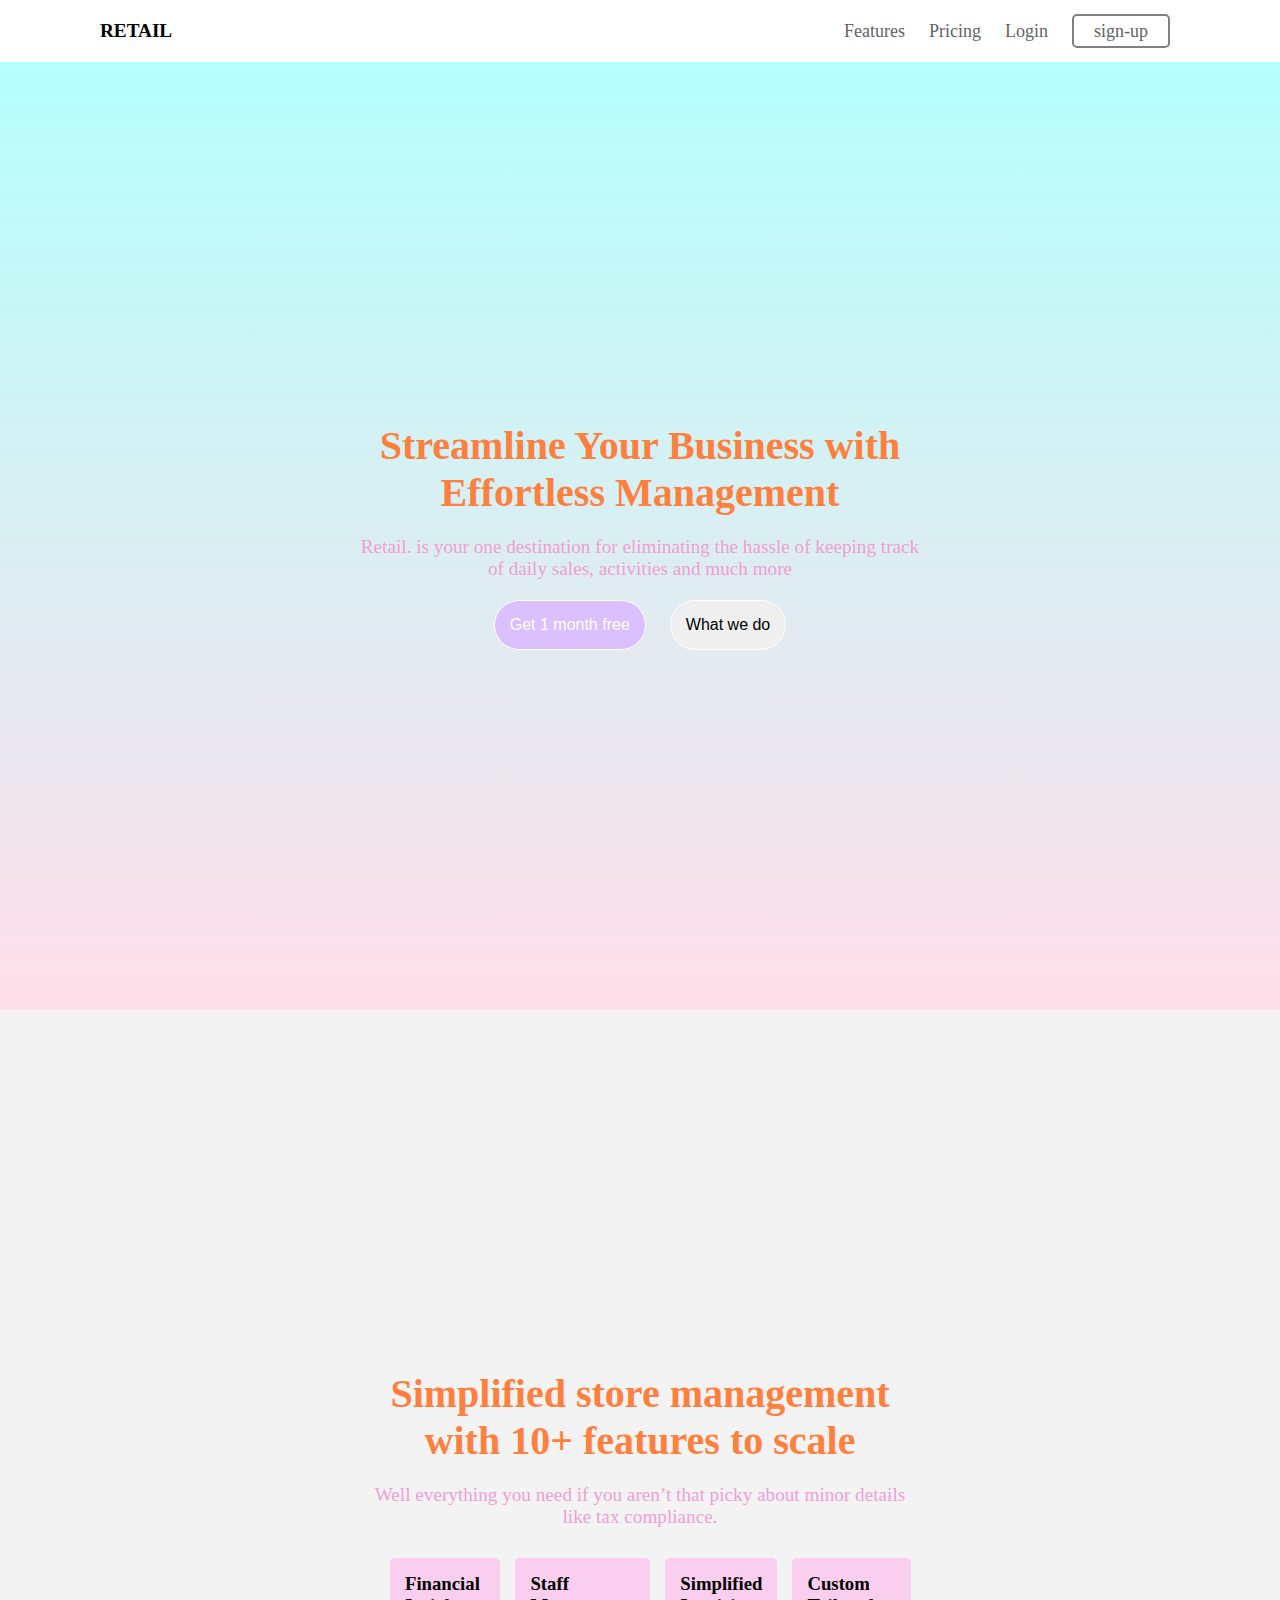
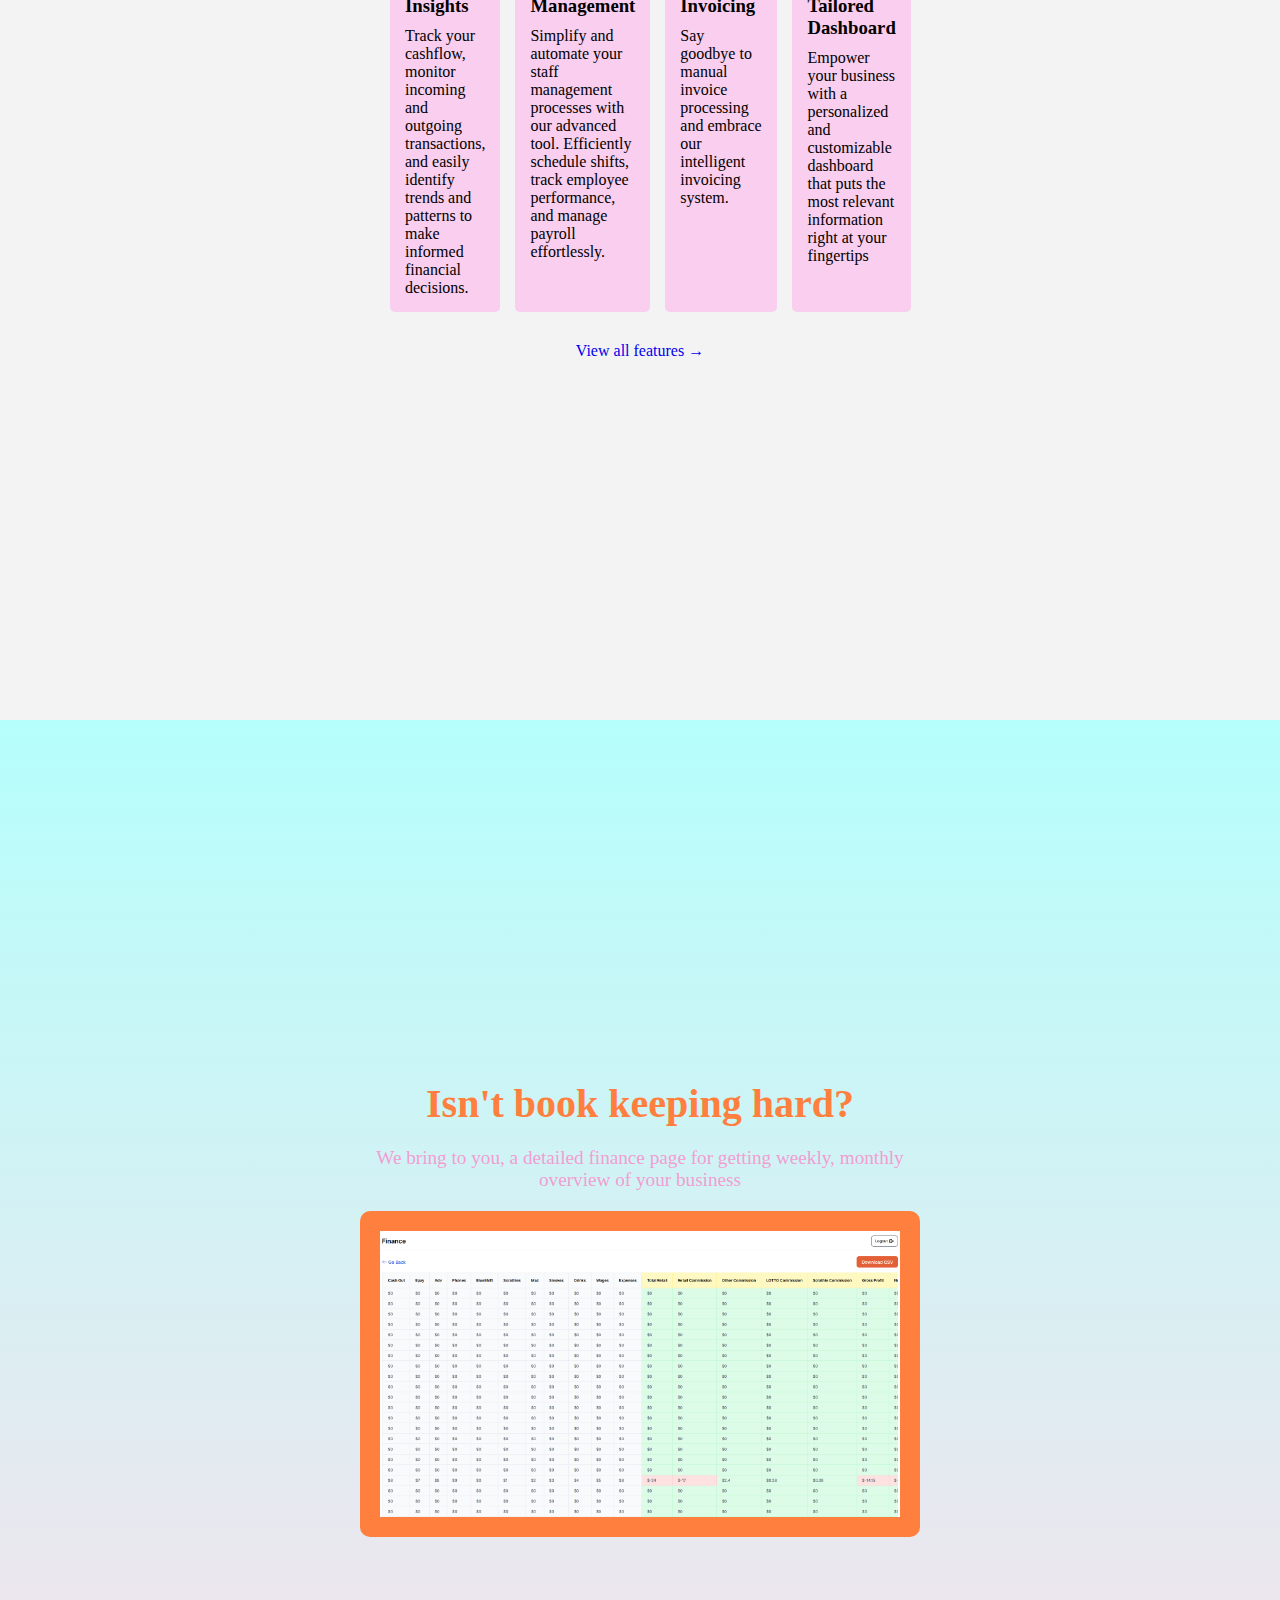
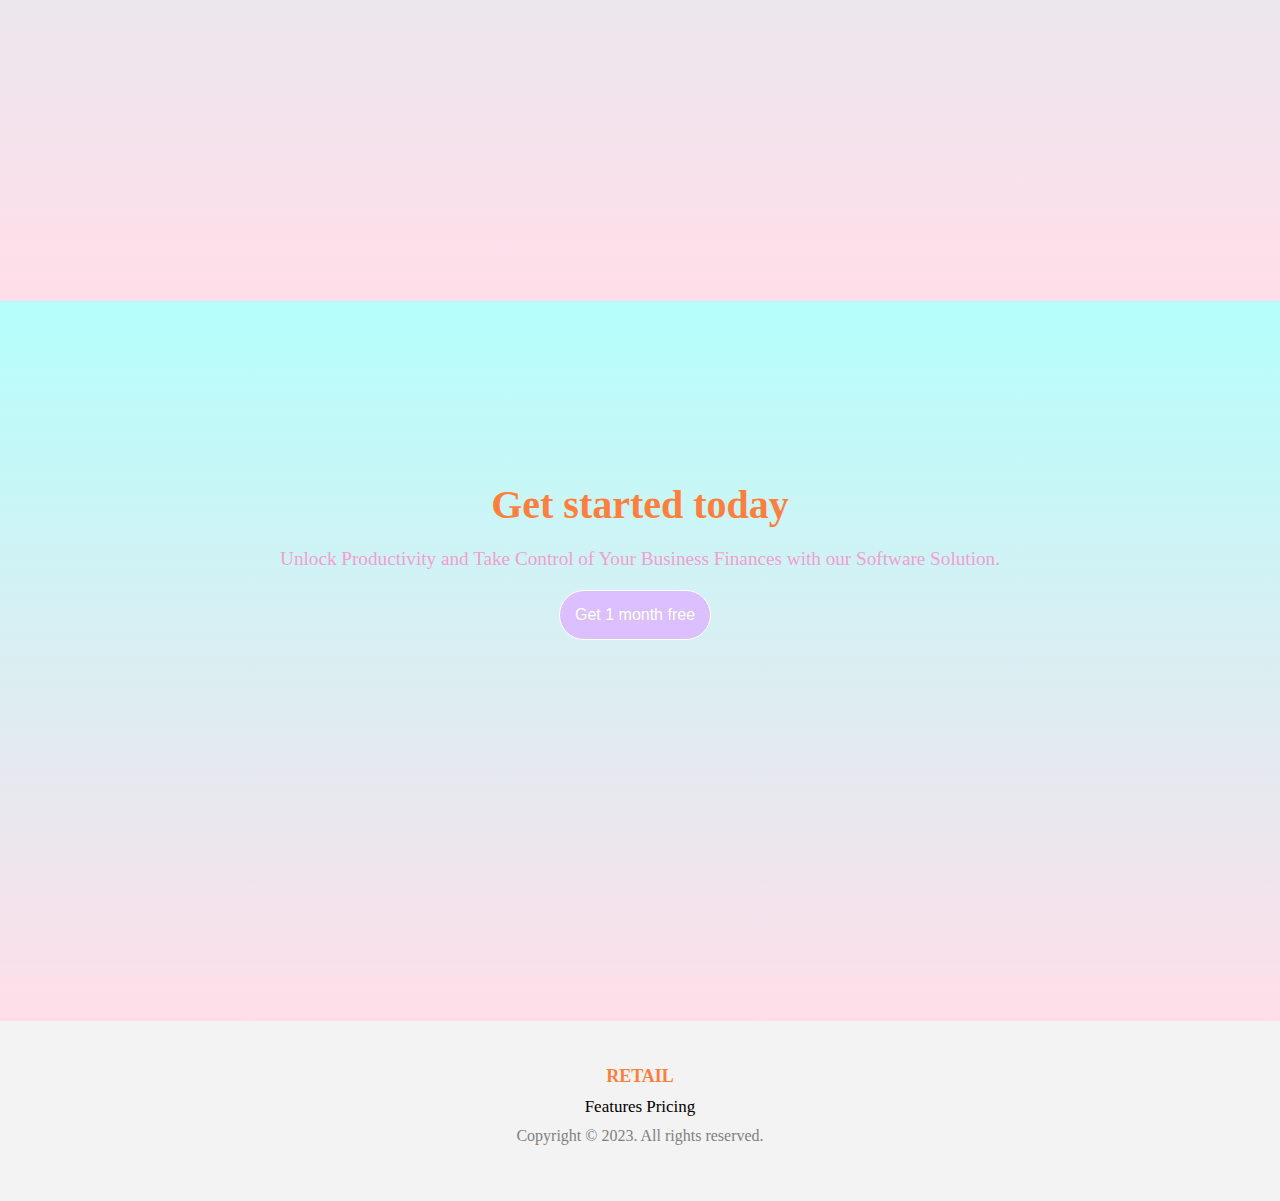
<file: index.html>
<!DOCTYPE html>
<html lang="en">
  <head>
    <meta charset="UTF-8" />
    <meta name="viewport" content="width=device-width, initial-scale=1.0" />
    <title>RETAIL WEBSITE</title>
    <link rel="stylesheet" href="index.css" />
  </head>
  <body>
    <!-- Nav Bar -->
    <div class="topnav">
      <div><a href="index.html" class="company-name">RETAIL</a></div>
      <ul>
        <li><a href="#">Features</a></li>
        <li><a href="#">Pricing</a></li>
        <li><a href="#">Login</a></li>
        <li><a href="#" class="button">sign-up</a></li>
      </ul>
    </div>
    <!-- main -->
    <div class="main">
      <!-- section 1 -->
      <div class="section-1">
        <div class="overflow-hidden">
          <h1 class="main-text-h1 drop-in">
            Streamline Your Business with Effortless Management
          </h1>
        </div>
        <div class="overflow-hidden">
          <p class="main-text-p drop-in">
            Retail. is your one destination for eliminating the hassle of
            keeping track of daily sales, activities and much more
          </p>
        </div>
        <div class="main-button">
          <button class="main-button1">Get 1 month free</button>
          <button class="main-button2">What we do</button>
        </div>
      </div>
      <!-- section 2 -->
      <div class="section-2">
        <h1 class="main-text-h1">
          Simplified store management with 10+ features to scale
        </h1>
        <p class="main-text-p">
          Well everything you need if you aren’t that picky about minor details
          like tax compliance.
        </p>
        <!-- card container -->
        <div class="card-container">
          <div class="card">
            <h3>Financial Insights</h3>
            <p>
              Track your cashflow, monitor incoming and outgoing transactions,
              and easily identify trends and patterns to make informed financial
              decisions.
            </p>
          </div>
          <div class="card">
            <h3>Staff Management</h3>
            <p>
              Simplify and automate your staff management processes with our
              advanced tool. Efficiently schedule shifts, track employee
              performance, and manage payroll effortlessly.
            </p>
          </div>
          <div class="card">
            <h3>Simplified Invoicing</h3>
            <p>
              Say goodbye to manual invoice processing and embrace our
              intelligent invoicing system.
            </p>
          </div>
          <div class="card">
            <h3>Custom Tailored Dashboard</h3>
            <p>
              Empower your business with a personalized and customizable
              dashboard that puts the most relevant information right at your
              fingertips
            </p>
          </div>
        </div>
        <a href="#" style="text-decoration: none">View all features →</a>
      </div>
      <!-- section 3 -->
      <div class="section-3">
        <h1 class="main-text-h1">Isn't book keeping hard?</h1>
        <p class="main-text-p">
          We bring to you, a detailed finance page for getting weekly, monthly
          overview of your business
        </p>
        <img src="finance-demo.png" alt="" width="100%" />
      </div>
      <!-- section 4 -->
      <div class="section-4">
        <h1 class="main-text-h1">Get started today</h1>
        <p class="main-text-p">
          Unlock Productivity and Take Control of Your Business Finances with
          our Software Solution.
        </p>
        <div class="main-button">
          <button class="main-button1 main-button3">Get 1 month free</button>
        </div>
      </div>
      <!-- section 5 -->
      <div class="section-5">
        <a href="index.html">RETAIL</a>
        <ul>
          <li>Features</li>
          <li>Pricing</li>
        </ul>
        <p style="color: gray">Copyright © 2023. All rights reserved.</p>
      </div>
    </div>
  </body>
  <script></script>
</html>
</file>
<file: index.css>
* {
  margin: 0;
  padding: 0;
  box-sizing: border-box;
}
body {
  background-color: #f3f3f3;
}

/* navigation bar */
.topnav {
  display: flex;
  align-items: center;
  justify-content: space-between;
  padding-left: 100px;
  padding-right: 100px;
  background-color: #ffffff;
  margin-bottom: 0;
  padding-bottom: 20px;
  padding-top: 20px;
}

.topnav .company-name {
  font-weight: bolder;
  text-decoration: none;
  font-size: larger;
  color: black;
}

.topnav li {
  list-style: none;
  display: inline-block;
  font-size: large;
  padding-left: 10px;
  padding-right: 10px;
}

.topnav li a {
  text-decoration: none;
  color: #626364;
}

.topnav .button {
  border: 2px solid gray;
  padding: 5px 20px 5px 20px;
  border-radius: 5px;
}
.topnav .button:hover {
  background-color: #44ae8f;
  color: #ffffff;
}

/* main */
.main {
  margin: 0;
  text-align: center;

  /* background-color: #ffdee9;
  background-image: linear-gradient(0deg, #ffdee9 0%, #b5fffc 100%); */
  /* padding-bottom: 500px; */
  /* background-image: linear-gradient(0deg, #FFDEE9 0%, #B5FFFC 100%); */

  /* background-image: linear-gradient(to bottom left, #df9ecb, white); */
}

.main .main-button1 {
  padding: 10px 30px 10px 30px;
  /* border-radius: 5px; */
  background-color: #dcbfff;
  color: #ffffff;
  margin-right: 10px;
  margin-top: 20px;

  border: 1px solid #ffffff;
  border-radius: 25px;
  padding: 15px;
  font-size: medium;
}

.main .main-button2 {
  padding: 10px 30px 10px 30px;
  border: 1px solid #ffffff;
  border-radius: 25px;
  margin-left: 10px;
  margin-top: 20px;
  padding: 15px;

  font-size: medium;
}
.main .main-button1:hover {
  /* background-color: #44ae8f; */
  background-color: #e5d4ff;
  color: #ffffff;
}

.main .main-button2:hover {
  /* background-color: #44ae8f; */
  background-color: #f7f7f7;
  color: black;
}

.main-text-h1 {
  font-size: 40px;
  color: #ff7f3e;
}

.main-text-p {
  font-size: larger;
  color: #f19ed2;
  margin-top: 20px;
}

/* Sections */
.main .section-1 {
  min-height: 100vh;
  background-color: #ffdee9;
  background-image: linear-gradient(0deg, #ffdee9 0%, #b5fffc 100%);
  padding: 40vh;
}

.main .section-2 {
  min-height: 100vh;
  padding: 40vh;
  /* align-items: center;
  justify-content: center; */
  /* background-color: #ffdee9;
  background-image: linear-gradient(0deg, #ffdee9 0%, #b5fffc 100%); */
}

.main .section-3 {
  padding: 40vh;
  min-height: 100vh;
  background-color: #ffdee9;
  background-image: linear-gradient(0deg, #ffdee9 0%, #b5fffc 100%);
}

.main .section-3 img {
  padding: 20px;
  margin-top: 20px;
  border-radius: 10px;
  background-color: #ff7f3e;
}

.main .section-4 {
  padding: 20vh;
  min-height: 80vh;
  background-color: #ffdee9;
  background-image: linear-gradient(0deg, #ffdee9 0%, #b5fffc 100%);
}

.main .section-4 .main-button3 {
  background-color: #dcbfff;
  border: 1px solid #ffffff;
  border-radius: 25px;
  padding: 15px;
  font-size: medium;
}

.main .section-4 .main-button3:hover {
  background-color: #e5d4ff;
  color: #ffffff;
}
.main .section-5 {
  padding: 5vh;
  min-height: 20vh;
}

.main .section-5 li {
  padding-top: 10px;
  padding-bottom: 10px;
  text-decoration: none;
  list-style: none;
  display: inline-block;
  font-size: 17px;
}

.main .section-5 a {
  font-size: large;
  text-decoration: none;
  color: #ff7f3e;
  font-weight: bolder;
}

/* media screens */
@media only screen and (max-width: 768px) {
  /* For mobile phones: */
  .topnav {
    flex-direction: column;
  }

  .topnav li {
    display: block;
    margin: 20px;
  }

  .topnav .button {
    margin: -25px;
  }
}

/* animation class and keyframes */
.overflow-hidden {
  overflow: hidden;
}

.drop-in {
  animation: drop-in 1s ease 200ms backwards;
}

.drop-in-2 {
  animation: drop-in 1200ms ease 500ms backwards;
}

@keyframes drop-in {
  from {
    opacity: 0;
    transform: translateY(-100px);
  }
  to {
    opacity: 1;
    transform: translate(0px);
  }
}

/* card container */
.card-container {
  display: flex;
  margin: 30px;
  column-gap: 15px;
}

.card {
  background-color: #f9ceee;
  border-radius: 5px;
  padding: 15px;
  text-align: start;
}

.card p {
  margin-top: 10px;
}
.card:hover {
  background-color: #f19ed2;
}
</file>
